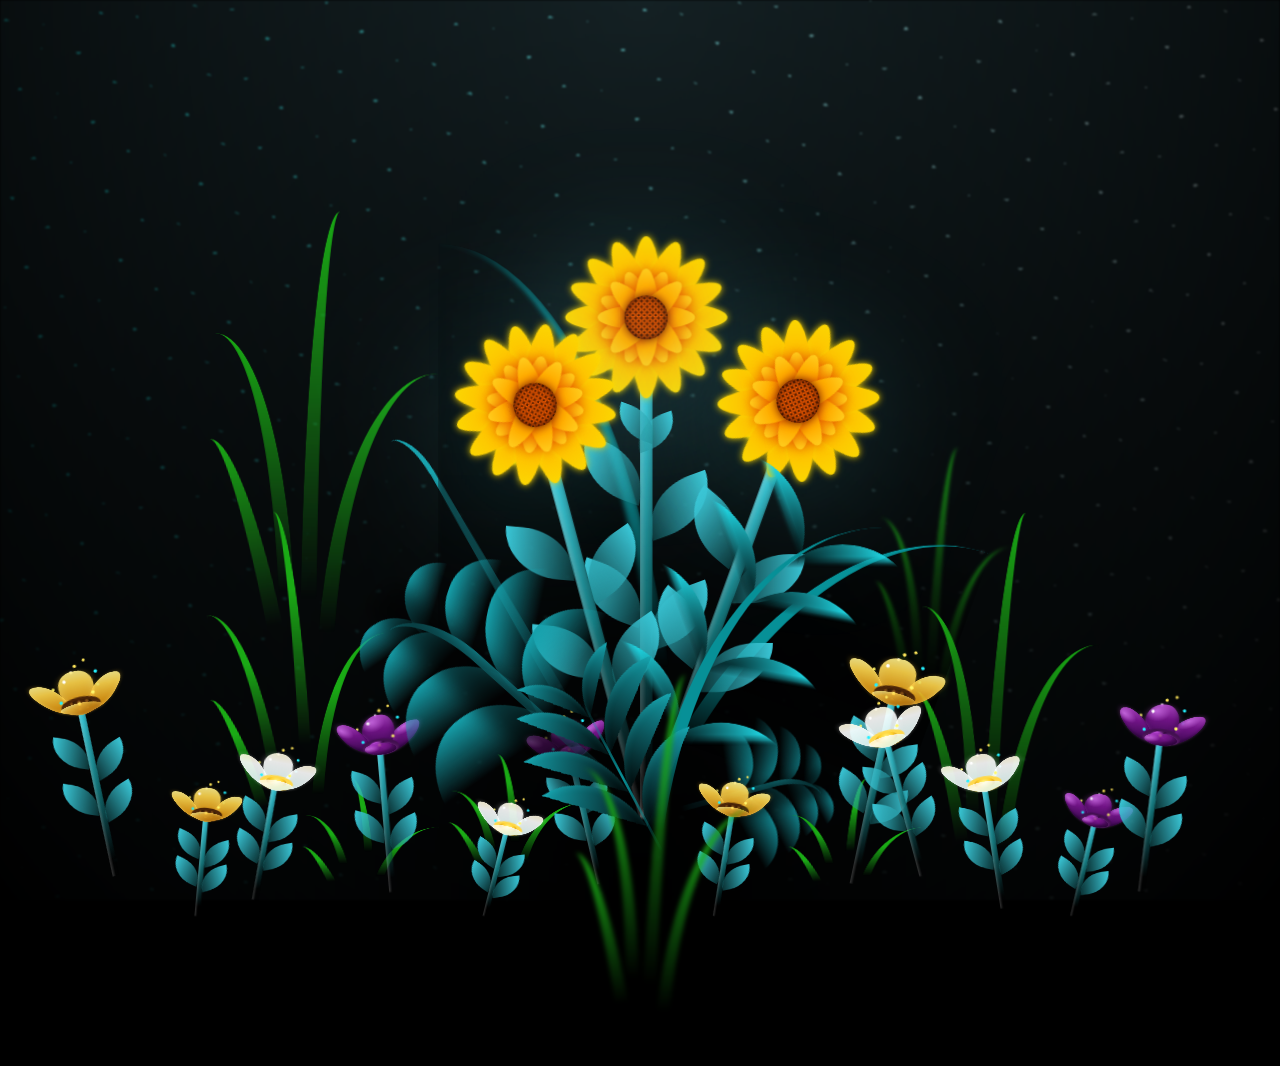
<file: index.html>
<!DOCTYPE html>
<html lang="en">
<head>
    <meta charset="UTF-8">
    <meta name="viewport" content="width=device-width, initial-scale=1.0">
    <title>Campo de flores</title>
    <link rel="stylesheet" href="s.css">
</head>
<body class="not-loaded">
    <div class="night"></div>
    <div class="shooting-stars" aria-hidden="true">
      <span class="shooting-star shooting-star--1"></span>
      <span class="shooting-star shooting-star--2"></span>
      <span class="shooting-star shooting-star--3"></span>
      <span class="shooting-star shooting-star--4"></span>
      <span class="shooting-star shooting-star--5"></span>
    </div>
    <div class="flowers">
      <div class="flower flower--1">
        <div class="flower__leafs flower__leafs--1">
          <div class="sunflower-head">
            <span></span><span></span><span></span><span></span>
            <span></span><span></span><span></span><span></span>
            <span></span><span></span><span></span><span></span>
            <span></span><span></span><span></span><span></span>
            <i></i>
          </div>
          <div class="flower__leaf flower__leaf--1"></div>
          <div class="flower__leaf flower__leaf--2"></div>
          <div class="flower__leaf flower__leaf--3"></div>
          <div class="flower__leaf flower__leaf--4"></div>
          <div class="flower__white-circle"></div>
  
          <div class="flower__light flower__light--1"></div>
          <div class="flower__light flower__light--2"></div>
          <div class="flower__light flower__light--3"></div>
          <div class="flower__light flower__light--4"></div>
          <div class="flower__light flower__light--5"></div>
          <div class="flower__light flower__light--6"></div>
          <div class="flower__light flower__light--7"></div>
          <div class="flower__light flower__light--8"></div>
  
        </div>
        <div class="flower__line">
          <div class="flower__line__leaf flower__line__leaf--1"></div>
          <div class="flower__line__leaf flower__line__leaf--2"></div>
          <div class="flower__line__leaf flower__line__leaf--3"></div>
          <div class="flower__line__leaf flower__line__leaf--4"></div>
          <div class="flower__line__leaf flower__line__leaf--5"></div>
          <div class="flower__line__leaf flower__line__leaf--6"></div>
        </div>
      </div>
  
      <div class="flower flower--2">
        <div class="flower__leafs flower__leafs--2">
          <div class="sunflower-head">
            <span></span><span></span><span></span><span></span>
            <span></span><span></span><span></span><span></span>
            <span></span><span></span><span></span><span></span>
            <span></span><span></span><span></span><span></span>
            <i></i>
          </div>
          <div class="flower__leaf flower__leaf--1"></div>
          <div class="flower__leaf flower__leaf--2"></div>
          <div class="flower__leaf flower__leaf--3"></div>
          <div class="flower__leaf flower__leaf--4"></div>
          <div class="flower__white-circle"></div>
  
          <div class="flower__light flower__light--1"></div>
          <div class="flower__light flower__light--2"></div>
          <div class="flower__light flower__light--3"></div>
          <div class="flower__light flower__light--4"></div>
          <div class="flower__light flower__light--5"></div>
          <div class="flower__light flower__light--6"></div>
          <div class="flower__light flower__light--7"></div>
          <div class="flower__light flower__light--8"></div>
  
        </div>
        <div class="flower__line">
          <div class="flower__line__leaf flower__line__leaf--1"></div>
          <div class="flower__line__leaf flower__line__leaf--2"></div>
          <div class="flower__line__leaf flower__line__leaf--3"></div>
          <div class="flower__line__leaf flower__line__leaf--4"></div>
        </div>
      </div>
  
      <div class="flower flower--3">
        <div class="flower__leafs flower__leafs--3">
          <div class="sunflower-head">
            <span></span><span></span><span></span><span></span>
            <span></span><span></span><span></span><span></span>
            <span></span><span></span><span></span><span></span>
            <span></span><span></span><span></span><span></span>
            <i></i>
          </div>
          <div class="flower__leaf flower__leaf--1"></div>
          <div class="flower__leaf flower__leaf--2"></div>
          <div class="flower__leaf flower__leaf--3"></div>
          <div class="flower__leaf flower__leaf--4"></div>
          <div class="flower__white-circle"></div>
  
          <div class="flower__light flower__light--1"></div>
          <div class="flower__light flower__light--2"></div>
          <div class="flower__light flower__light--3"></div>
          <div class="flower__light flower__light--4"></div>
          <div class="flower__light flower__light--5"></div>
          <div class="flower__light flower__light--6"></div>
          <div class="flower__light flower__light--7"></div>
          <div class="flower__light flower__light--8"></div>
  
        </div>
        <div class="flower__line">
          <div class="flower__line__leaf flower__line__leaf--1"></div>
          <div class="flower__line__leaf flower__line__leaf--2"></div>
          <div class="flower__line__leaf flower__line__leaf--3"></div>
          <div class="flower__line__leaf flower__line__leaf--4"></div>
        </div>
      </div>

      <div class="flower field-bloom field-bloom--1 field-bloom--sunflower">
        <div class="flower__leafs">
          <div class="flower__leaf flower__leaf--1"></div>
          <div class="flower__leaf flower__leaf--2"></div>
          <div class="flower__leaf flower__leaf--3"></div>
          <div class="flower__leaf flower__leaf--4"></div>
          <div class="flower__white-circle"></div>
        </div>
        <div class="flower__line">
          <div class="flower__line__leaf flower__line__leaf--1"></div>
          <div class="flower__line__leaf flower__line__leaf--2"></div>
          <div class="flower__line__leaf flower__line__leaf--3"></div>
          <div class="flower__line__leaf flower__line__leaf--4"></div>
        </div>
      </div>

      <div class="flower field-bloom field-bloom--2 field-bloom--daisy">
        <div class="flower__leafs">
          <div class="flower__leaf flower__leaf--1"></div>
          <div class="flower__leaf flower__leaf--2"></div>
          <div class="flower__leaf flower__leaf--3"></div>
          <div class="flower__leaf flower__leaf--4"></div>
          <div class="flower__white-circle"></div>
        </div>
        <div class="flower__line">
          <div class="flower__line__leaf flower__line__leaf--1"></div>
          <div class="flower__line__leaf flower__line__leaf--2"></div>
          <div class="flower__line__leaf flower__line__leaf--3"></div>
          <div class="flower__line__leaf flower__line__leaf--4"></div>
        </div>
      </div>

      <div class="flower field-bloom field-bloom--3 field-bloom--violet-rose">
        <div class="flower__leafs">
          <div class="flower__leaf flower__leaf--1"></div>
          <div class="flower__leaf flower__leaf--2"></div>
          <div class="flower__leaf flower__leaf--3"></div>
          <div class="flower__leaf flower__leaf--4"></div>
          <div class="flower__white-circle"></div>
        </div>
        <div class="flower__line">
          <div class="flower__line__leaf flower__line__leaf--1"></div>
          <div class="flower__line__leaf flower__line__leaf--2"></div>
          <div class="flower__line__leaf flower__line__leaf--3"></div>
          <div class="flower__line__leaf flower__line__leaf--4"></div>
        </div>
      </div>

      <div class="flower field-bloom field-bloom--4 field-bloom--sunflower">
        <div class="flower__leafs">
          <div class="flower__leaf flower__leaf--1"></div>
          <div class="flower__leaf flower__leaf--2"></div>
          <div class="flower__leaf flower__leaf--3"></div>
          <div class="flower__leaf flower__leaf--4"></div>
          <div class="flower__white-circle"></div>
        </div>
        <div class="flower__line">
          <div class="flower__line__leaf flower__line__leaf--1"></div>
          <div class="flower__line__leaf flower__line__leaf--2"></div>
          <div class="flower__line__leaf flower__line__leaf--3"></div>
          <div class="flower__line__leaf flower__line__leaf--4"></div>
        </div>
      </div>

      <div class="flower field-bloom field-bloom--5 field-bloom--daisy">
        <div class="flower__leafs">
          <div class="flower__leaf flower__leaf--1"></div>
          <div class="flower__leaf flower__leaf--2"></div>
          <div class="flower__leaf flower__leaf--3"></div>
          <div class="flower__leaf flower__leaf--4"></div>
          <div class="flower__white-circle"></div>
        </div>
        <div class="flower__line">
          <div class="flower__line__leaf flower__line__leaf--1"></div>
          <div class="flower__line__leaf flower__line__leaf--2"></div>
          <div class="flower__line__leaf flower__line__leaf--3"></div>
          <div class="flower__line__leaf flower__line__leaf--4"></div>
        </div>
      </div>

      <div class="flower field-bloom field-bloom--6 field-bloom--violet-rose">
        <div class="flower__leafs">
          <div class="flower__leaf flower__leaf--1"></div>
          <div class="flower__leaf flower__leaf--2"></div>
          <div class="flower__leaf flower__leaf--3"></div>
          <div class="flower__leaf flower__leaf--4"></div>
          <div class="flower__white-circle"></div>
        </div>
        <div class="flower__line">
          <div class="flower__line__leaf flower__line__leaf--1"></div>
          <div class="flower__line__leaf flower__line__leaf--2"></div>
          <div class="flower__line__leaf flower__line__leaf--3"></div>
          <div class="flower__line__leaf flower__line__leaf--4"></div>
        </div>
      </div>

      <div class="flower field-bloom field-bloom--7 field-bloom--sunflower">
        <div class="flower__leafs">
          <div class="flower__leaf flower__leaf--1"></div>
          <div class="flower__leaf flower__leaf--2"></div>
          <div class="flower__leaf flower__leaf--3"></div>
          <div class="flower__leaf flower__leaf--4"></div>
          <div class="flower__white-circle"></div>
        </div>
        <div class="flower__line">
          <div class="flower__line__leaf flower__line__leaf--1"></div>
          <div class="flower__line__leaf flower__line__leaf--2"></div>
          <div class="flower__line__leaf flower__line__leaf--3"></div>
          <div class="flower__line__leaf flower__line__leaf--4"></div>
        </div>
      </div>

      <div class="flower field-bloom field-bloom--8 field-bloom--daisy">
        <div class="flower__leafs">
          <div class="flower__leaf flower__leaf--1"></div>
          <div class="flower__leaf flower__leaf--2"></div>
          <div class="flower__leaf flower__leaf--3"></div>
          <div class="flower__leaf flower__leaf--4"></div>
          <div class="flower__white-circle"></div>
        </div>
        <div class="flower__line">
          <div class="flower__line__leaf flower__line__leaf--1"></div>
          <div class="flower__line__leaf flower__line__leaf--2"></div>
          <div class="flower__line__leaf flower__line__leaf--3"></div>
          <div class="flower__line__leaf flower__line__leaf--4"></div>
        </div>
      </div>

      <div class="flower field-bloom field-bloom--9 field-bloom--violet-rose">
        <div class="flower__leafs">
          <div class="flower__leaf flower__leaf--1"></div>
          <div class="flower__leaf flower__leaf--2"></div>
          <div class="flower__leaf flower__leaf--3"></div>
          <div class="flower__leaf flower__leaf--4"></div>
          <div class="flower__white-circle"></div>
        </div>
        <div class="flower__line">
          <div class="flower__line__leaf flower__line__leaf--1"></div>
          <div class="flower__line__leaf flower__line__leaf--2"></div>
          <div class="flower__line__leaf flower__line__leaf--3"></div>
          <div class="flower__line__leaf flower__line__leaf--4"></div>
        </div>
      </div>

      <div class="flower field-bloom field-bloom--10 field-bloom--sunflower">
        <div class="flower__leafs">
          <div class="flower__leaf flower__leaf--1"></div>
          <div class="flower__leaf flower__leaf--2"></div>
          <div class="flower__leaf flower__leaf--3"></div>
          <div class="flower__leaf flower__leaf--4"></div>
          <div class="flower__white-circle"></div>
        </div>
        <div class="flower__line">
          <div class="flower__line__leaf flower__line__leaf--1"></div>
          <div class="flower__line__leaf flower__line__leaf--2"></div>
          <div class="flower__line__leaf flower__line__leaf--3"></div>
          <div class="flower__line__leaf flower__line__leaf--4"></div>
        </div>
      </div>

      <div class="flower field-bloom field-bloom--11 field-bloom--daisy">
        <div class="flower__leafs">
          <div class="flower__leaf flower__leaf--1"></div>
          <div class="flower__leaf flower__leaf--2"></div>
          <div class="flower__leaf flower__leaf--3"></div>
          <div class="flower__leaf flower__leaf--4"></div>
          <div class="flower__white-circle"></div>
        </div>
        <div class="flower__line">
          <div class="flower__line__leaf flower__line__leaf--1"></div>
          <div class="flower__line__leaf flower__line__leaf--2"></div>
          <div class="flower__line__leaf flower__line__leaf--3"></div>
          <div class="flower__line__leaf flower__line__leaf--4"></div>
        </div>
      </div>

      <div class="flower field-bloom field-bloom--12 field-bloom--violet-rose">
        <div class="flower__leafs">
          <div class="flower__leaf flower__leaf--1"></div>
          <div class="flower__leaf flower__leaf--2"></div>
          <div class="flower__leaf flower__leaf--3"></div>
          <div class="flower__leaf flower__leaf--4"></div>
          <div class="flower__white-circle"></div>
        </div>
        <div class="flower__line">
          <div class="flower__line__leaf flower__line__leaf--1"></div>
          <div class="flower__line__leaf flower__line__leaf--2"></div>
          <div class="flower__line__leaf flower__line__leaf--3"></div>
          <div class="flower__line__leaf flower__line__leaf--4"></div>
        </div>
      </div>
  
      <div class="grow-ans" style="--d:1.2s">
        <div class="flower__g-long">
          <div class="flower__g-long__top"></div>
          <div class="flower__g-long__bottom"></div>
        </div>
      </div>
  
      <div class="growing-grass">
        <div class="flower__grass flower__grass--1">
          <div class="flower__grass--top"></div>
          <div class="flower__grass--bottom"></div>
          <div class="flower__grass__leaf flower__grass__leaf--1"></div>
          <div class="flower__grass__leaf flower__grass__leaf--2"></div>
          <div class="flower__grass__leaf flower__grass__leaf--3"></div>
          <div class="flower__grass__leaf flower__grass__leaf--4"></div>
          <div class="flower__grass__leaf flower__grass__leaf--5"></div>
          <div class="flower__grass__leaf flower__grass__leaf--6"></div>
          <div class="flower__grass__leaf flower__grass__leaf--7"></div>
          <div class="flower__grass__leaf flower__grass__leaf--8"></div>
          <div class="flower__grass__overlay"></div>
        </div>
      </div>
  
      <div class="growing-grass">
        <div class="flower__grass flower__grass--2">
          <div class="flower__grass--top"></div>
          <div class="flower__grass--bottom"></div>
          <div class="flower__grass__leaf flower__grass__leaf--1"></div>
          <div class="flower__grass__leaf flower__grass__leaf--2"></div>
          <div class="flower__grass__leaf flower__grass__leaf--3"></div>
          <div class="flower__grass__leaf flower__grass__leaf--4"></div>
          <div class="flower__grass__leaf flower__grass__leaf--5"></div>
          <div class="flower__grass__leaf flower__grass__leaf--6"></div>
          <div class="flower__grass__leaf flower__grass__leaf--7"></div>
          <div class="flower__grass__leaf flower__grass__leaf--8"></div>
          <div class="flower__grass__overlay"></div>
        </div>
      </div>
  
      <div class="grow-ans" style="--d:2.4s">
        <div class="flower__g-right flower__g-right--1">
          <div class="leaf"></div>
        </div>
      </div>
  
      <div class="grow-ans" style="--d:2.8s">
        <div class="flower__g-right flower__g-right--2">
          <div class="leaf"></div>
        </div>
      </div>
  
      <div class="grow-ans" style="--d:2.8s">
        <div class="flower__g-front">
          <div class="flower__g-front__leaf-wrapper flower__g-front__leaf-wrapper--1">
            <div class="flower__g-front__leaf"></div>
          </div>
          <div class="flower__g-front__leaf-wrapper flower__g-front__leaf-wrapper--2">
            <div class="flower__g-front__leaf"></div>
          </div>
          <div class="flower__g-front__leaf-wrapper flower__g-front__leaf-wrapper--3">
            <div class="flower__g-front__leaf"></div>
          </div>
          <div class="flower__g-front__leaf-wrapper flower__g-front__leaf-wrapper--4">
            <div class="flower__g-front__leaf"></div>
          </div>
          <div class="flower__g-front__leaf-wrapper flower__g-front__leaf-wrapper--5">
            <div class="flower__g-front__leaf"></div>
          </div>
          <div class="flower__g-front__leaf-wrapper flower__g-front__leaf-wrapper--6">
            <div class="flower__g-front__leaf"></div>
          </div>
          <div class="flower__g-front__leaf-wrapper flower__g-front__leaf-wrapper--7">
            <div class="flower__g-front__leaf"></div>
          </div>
          <div class="flower__g-front__leaf-wrapper flower__g-front__leaf-wrapper--8">
            <div class="flower__g-front__leaf"></div>
          </div>
          <div class="flower__g-front__line"></div>
        </div>
      </div>
  
      <div class="grow-ans" style="--d:3.2s">
        <div class="flower__g-fr">
          <div class="leaf"></div>
          <div class="flower__g-fr__leaf flower__g-fr__leaf--1"></div>
          <div class="flower__g-fr__leaf flower__g-fr__leaf--2"></div>
          <div class="flower__g-fr__leaf flower__g-fr__leaf--3"></div>
          <div class="flower__g-fr__leaf flower__g-fr__leaf--4"></div>
          <div class="flower__g-fr__leaf flower__g-fr__leaf--5"></div>
          <div class="flower__g-fr__leaf flower__g-fr__leaf--6"></div>
          <div class="flower__g-fr__leaf flower__g-fr__leaf--7"></div>
          <div class="flower__g-fr__leaf flower__g-fr__leaf--8"></div>
        </div>
      </div>
  
      <div class="long-g long-g--0">
        <div class="grow-ans" style="--d:3s">
          <div class="leaf leaf--0"></div>
        </div>
        <div class="grow-ans" style="--d:2.2s">
          <div class="leaf leaf--1"></div>
        </div>
        <div class="grow-ans" style="--d:3.4s">
          <div class="leaf leaf--2"></div>
        </div>
        <div class="grow-ans" style="--d:3.6s">
          <div class="leaf leaf--3"></div>
        </div>
      </div>
  
      <div class="long-g long-g--1">
        <div class="grow-ans" style="--d:3.6s">
          <div class="leaf leaf--0"></div>
        </div>
        <div class="grow-ans" style="--d:3.8s">
          <div class="leaf leaf--1"></div>
        </div>
        <div class="grow-ans" style="--d:4s">
          <div class="leaf leaf--2"></div>
        </div>
        <div class="grow-ans" style="--d:4.2s">
          <div class="leaf leaf--3"></div>
        </div>
      </div>
  
      <div class="long-g long-g--2">
        <div class="grow-ans" style="--d:4s">
          <div class="leaf leaf--0"></div>
        </div>
        <div class="grow-ans" style="--d:4.2s">
          <div class="leaf leaf--1"></div>
        </div>
        <div class="grow-ans" style="--d:4.4s">
          <div class="leaf leaf--2"></div>
        </div>
        <div class="grow-ans" style="--d:4.6s">
          <div class="leaf leaf--3"></div>
        </div>
      </div>
  
      <div class="long-g long-g--3">
        <div class="grow-ans" style="--d:4s">
          <div class="leaf leaf--0"></div>
        </div>
        <div class="grow-ans" style="--d:4.2s">
          <div class="leaf leaf--1"></div>
        </div>
        <div class="grow-ans" style="--d:3s">
          <div class="leaf leaf--2"></div>
        </div>
        <div class="grow-ans" style="--d:3.6s">
          <div class="leaf leaf--3"></div>
        </div>
      </div>
  
      <div class="long-g long-g--4">
        <div class="grow-ans" style="--d:4s">
          <div class="leaf leaf--0"></div>
        </div>
        <div class="grow-ans" style="--d:4.2s">
          <div class="leaf leaf--1"></div>
        </div>
        <div class="grow-ans" style="--d:3s">
          <div class="leaf leaf--2"></div>
        </div>
        <div class="grow-ans" style="--d:3.6s">
          <div class="leaf leaf--3"></div>
        </div>
      </div>
  
      <div class="long-g long-g--5">
        <div class="grow-ans" style="--d:4s">
          <div class="leaf leaf--0"></div>
        </div>
        <div class="grow-ans" style="--d:4.2s">
          <div class="leaf leaf--1"></div>
        </div>
        <div class="grow-ans" style="--d:3s">
          <div class="leaf leaf--2"></div>
        </div>
        <div class="grow-ans" style="--d:3.6s">
          <div class="leaf leaf--3"></div>
        </div>
      </div>
  
      <div class="long-g long-g--6">
        <div class="grow-ans" style="--d:4.2s">
          <div class="leaf leaf--0"></div>
        </div>
        <div class="grow-ans" style="--d:4.4s">
          <div class="leaf leaf--1"></div>
        </div>
        <div class="grow-ans" style="--d:4.6s">
          <div class="leaf leaf--2"></div>
        </div>
        <div class="grow-ans" style="--d:4.8s">
          <div class="leaf leaf--3"></div>
        </div>
      </div>
  
      <div class="long-g long-g--7">
        <div class="grow-ans" style="--d:3s">
          <div class="leaf leaf--0"></div>
        </div>
        <div class="grow-ans" style="--d:3.2s">
          <div class="leaf leaf--1"></div>
        </div>
        <div class="grow-ans" style="--d:3.5s">
          <div class="leaf leaf--2"></div>
        </div>
        <div class="grow-ans" style="--d:3.6s">
          <div class="leaf leaf--3"></div>
        </div>
      </div>
    </div>

    <!-- Javascript here -->
    <script src="j.js"></script>
</body>
</html>
</file>
<file: s.css>
*,
*::after,
*::before {
  padding: 0;
  margin: 0;
  box-sizing: border-box;
}

:root {
  --dark-color: #000;
}

body {
  display: flex;
  align-items: flex-end;
  justify-content: center;
  min-height: 100vh;
  background-color: var(--dark-color);
  overflow: hidden;
  perspective: 1000px;
}

.night {
  position: fixed;
  left: 50%;
  top: 0;
  transform: translateX(-50%);
  width: 100%;
  height: 100%;
  filter: blur(0.1vmin);
  background-image: radial-gradient(ellipse at top, transparent 0%, var(--dark-color)), radial-gradient(ellipse at bottom, var(--dark-color), rgba(145, 233, 255, 0.2)), repeating-linear-gradient(220deg, black 0px, black 19px, transparent 19px, transparent 22px), repeating-linear-gradient(189deg, black 0px, black 19px, transparent 19px, transparent 22px), repeating-linear-gradient(148deg, black 0px, black 19px, transparent 19px, transparent 22px), linear-gradient(90deg, #00fffa, #f0f0f0);
}

.shooting-stars {
  position: fixed;
  inset: 0;
  pointer-events: none;
  overflow: hidden;
  z-index: 2;
}

.shooting-star {
  position: absolute;
  top: var(--top);
  left: var(--left);
  width: var(--size);
  height: 0.35vmin;
  border-radius: 999px;
  background: linear-gradient(90deg, rgba(255, 255, 255, 0), #fff 65%, #7af7ff);
  box-shadow: 0 0 1.2vmin rgba(122, 247, 255, 0.85), 0 0 2.8vmin rgba(255, 255, 255, 0.55);
  opacity: 0;
  transform: rotate(-28deg) translateX(0);
  animation: shooting-star var(--duration) linear infinite;
  animation-delay: var(--delay);
}

.shooting-star::after {
  content: "";
  position: absolute;
  right: -0.2vmin;
  top: 50%;
  width: 0.8vmin;
  height: 0.8vmin;
  border-radius: 50%;
  background-color: #fff;
  box-shadow: 0 0 1vmin #fff, 0 0 2vmin #7af7ff;
  transform: translateY(-50%);
}

.shooting-star--1 {
  --top: 16vh;
  --left: 78vw;
  --size: 18vmin;
  --duration: 5.8s;
  --delay: 1.4s;
}

.shooting-star--2 {
  --top: 27vh;
  --left: 92vw;
  --size: 14vmin;
  --duration: 7.5s;
  --delay: 3.2s;
}

.shooting-star--3 {
  --top: 9vh;
  --left: 58vw;
  --size: 22vmin;
  --duration: 8.8s;
  --delay: 5.7s;
}

.shooting-star--4 {
  --top: 39vh;
  --left: 86vw;
  --size: 12vmin;
  --duration: 6.7s;
  --delay: 7.9s;
}

.shooting-star--5 {
  --top: 20vh;
  --left: 68vw;
  --size: 16vmin;
  --duration: 9.4s;
  --delay: 10.6s;
}

.flowers {
  position: relative;
  transform: scale(0.9);
  z-index: 10;
}

.flower {
  position: absolute;
  bottom: 10vmin;
  transform-origin: bottom center;
  z-index: 10;
  --fl-speed: 0.8s;
}
.flower--1 {
  animation: moving-flower-1 4s linear infinite;
}
.flower--1 .flower__line {
  height: 54vmin;
  animation-delay: 0.3s;
}
.flower--1 .flower__line__leaf--1 {
  animation: blooming-leaf-right var(--fl-speed) 1.6s backwards;
}
.flower--1 .flower__line__leaf--2 {
  animation: blooming-leaf-right var(--fl-speed) 1.4s backwards;
}
.flower--1 .flower__line__leaf--3 {
  animation: blooming-leaf-left var(--fl-speed) 1.2s backwards;
}
.flower--1 .flower__line__leaf--4 {
  animation: blooming-leaf-left var(--fl-speed) 1s backwards;
}
.flower--1 .flower__line__leaf--5 {
  animation: blooming-leaf-right var(--fl-speed) 1.8s backwards;
}
.flower--1 .flower__line__leaf--6 {
  animation: blooming-leaf-left var(--fl-speed) 2s backwards;
}
.flower--2 {
  left: 50%;
  transform: rotate(20deg);
  animation: moving-flower-2 4s linear infinite;
}
.flower--2 .flower__line {
  height: 47vmin;
  animation-delay: 0.6s;
}
.flower--2 .flower__line__leaf--1 {
  animation: blooming-leaf-right var(--fl-speed) 1.9s backwards;
}
.flower--2 .flower__line__leaf--2 {
  animation: blooming-leaf-right var(--fl-speed) 1.7s backwards;
}
.flower--2 .flower__line__leaf--3 {
  animation: blooming-leaf-left var(--fl-speed) 1.5s backwards;
}
.flower--2 .flower__line__leaf--4 {
  animation: blooming-leaf-left var(--fl-speed) 1.3s backwards;
}
.flower--3 {
  left: 50%;
  transform: rotate(-15deg);
  animation: moving-flower-3 4s linear infinite;
}
.flower--3 .flower__line {
  height: 45vmin;
  animation-delay: 0.9s;
}
.flower--3 .flower__line__leaf--1 {
  animation: blooming-leaf-right var(--fl-speed) 2.5s backwards;
}
.flower--3 .flower__line__leaf--2 {
  animation: blooming-leaf-right var(--fl-speed) 2.3s backwards;
}
.flower--3 .flower__line__leaf--3 {
  animation: blooming-leaf-left var(--fl-speed) 2.1s backwards;
}
.flower--3 .flower__line__leaf--4 {
  animation: blooming-leaf-left var(--fl-speed) 1.9s backwards;
}
.flower--1 .flower__leafs,
.flower--2 .flower__leafs,
.flower--3 .flower__leafs {
  transform: translateY(-1.5vmin);
}
.flower--1 .flower__leafs::before,
.flower--2 .flower__leafs::before,
.flower--3 .flower__leafs::before {
  display: none;
}
.flower--1 .flower__leaf,
.flower--2 .flower__leaf,
.flower--3 .flower__leaf,
.flower--1 .flower__white-circle,
.flower--2 .flower__white-circle,
.flower--3 .flower__white-circle {
  display: none;
}
.sunflower-head {
  position: absolute;
  left: 50%;
  top: -6.4vmin;
  width: 20vmin;
  height: 20vmin;
  transform: translate(-50%, -50%);
  animation: sunflower-pop 1.8s backwards, sunflower-pulse 2.8s 2s ease-in-out infinite;
  z-index: 5;
}
.flower__leafs--1 .sunflower-head {
  animation-delay: 1.1s;
}
.flower__leafs--2 .sunflower-head {
  animation-delay: 1.4s;
}
.flower__leafs--3 .sunflower-head {
  animation-delay: 1.7s;
}
.sunflower-head span {
  position: absolute;
  left: 50%;
  top: 50%;
  border-radius: 50%;
  background: radial-gradient(circle, #ff6a00 0%, #ffb900 58%, #ffe12f 100%);
  filter: drop-shadow(0 0 0.7vmin rgba(255, 145, 0, 0.7));
  transform-origin: center;
}
.sunflower-head span:nth-child(-n + 8) {
  width: 20vmin;
  height: 4.1vmin;
  z-index: 1;
  background: radial-gradient(circle, #ff6500 0%, #ffbd00 54%, #fbd702 100%);
  filter: drop-shadow(0 0 0.45vmin #fbd702);
}
.sunflower-head span:nth-child(n + 9) {
  width: 12vmin;
  height: 3.1vmin;
  z-index: 3;
  background: radial-gradient(circle, #ff5e00 0%, #ffad00 62%, #ffcf1f 100%);
  filter: drop-shadow(0 0 0.7vmin #e05200);
}
.sunflower-head span:nth-child(1) { transform: translate(-50%, -50%) rotate(0deg); }
.sunflower-head span:nth-child(2) { transform: translate(-50%, -50%) rotate(45deg); }
.sunflower-head span:nth-child(3) { transform: translate(-50%, -50%) rotate(90deg); }
.sunflower-head span:nth-child(4) { transform: translate(-50%, -50%) rotate(135deg); }
.sunflower-head span:nth-child(5) { transform: translate(-50%, -50%) rotate(22.5deg); }
.sunflower-head span:nth-child(6) { transform: translate(-50%, -50%) rotate(67.5deg); }
.sunflower-head span:nth-child(7) { transform: translate(-50%, -50%) rotate(112.5deg); }
.sunflower-head span:nth-child(8) { transform: translate(-50%, -50%) rotate(157.5deg); }
.sunflower-head span:nth-child(9) { transform: translate(-50%, -50%) rotate(22.5deg); }
.sunflower-head span:nth-child(10) { transform: translate(-50%, -50%) rotate(67.5deg); }
.sunflower-head span:nth-child(11) { transform: translate(-50%, -50%) rotate(112.5deg); }
.sunflower-head span:nth-child(12) { transform: translate(-50%, -50%) rotate(157.5deg); }
.sunflower-head span:nth-child(13) { transform: translate(-50%, -50%) rotate(0deg); }
.sunflower-head span:nth-child(14) { transform: translate(-50%, -50%) rotate(45deg); }
.sunflower-head span:nth-child(15) { transform: translate(-50%, -50%) rotate(90deg); }
.sunflower-head span:nth-child(16) { transform: translate(-50%, -50%) rotate(135deg); }
.sunflower-head i {
  position: absolute;
  left: 50%;
  top: 50%;
  width: 5.4vmin;
  height: 5.4vmin;
  border-radius: 50%;
  background: radial-gradient(circle, #050000 0%, #ff5e00 48%, #0c0200 100%);
  background-size: 0.7vmin 0.7vmin;
  box-shadow: inset 0 0 0.9vmin rgba(20, 0, 0, 0.85), 0 0 1vmin #682600;
  transform: translate(-50%, -50%);
  z-index: 4;
}
.field-bloom {
  bottom: var(--field-bottom);
  left: var(--field-left);
  z-index: var(--field-z);
  transform: scale(var(--field-scale)) rotate(var(--field-rotate));
  animation: field-bloom-sway var(--field-speed) ease-in-out infinite;
}
.field-bloom .flower__line {
  height: var(--field-height);
  animation-delay: var(--field-delay);
}
.field-bloom .flower__line__leaf--1 {
  animation: blooming-leaf-right var(--fl-speed) calc(var(--field-delay) + 1s) backwards;
}
.field-bloom .flower__line__leaf--2 {
  animation: blooming-leaf-right var(--fl-speed) calc(var(--field-delay) + 0.8s) backwards;
}
.field-bloom .flower__line__leaf--3 {
  animation: blooming-leaf-left var(--fl-speed) calc(var(--field-delay) + 0.7s) backwards;
}
.field-bloom .flower__line__leaf--4 {
  animation: blooming-leaf-left var(--fl-speed) calc(var(--field-delay) + 0.6s) backwards;
}
.field-bloom .flower__leafs {
  animation-delay: calc(var(--field-delay) + 1.3s);
}
.field-bloom .flower__leafs::after {
  left: 50%;
  top: -1vmin;
  width: 0.8vmin;
  height: 0.8vmin;
  border-radius: 50%;
  background-color: #fff86a;
  filter: blur(0.12vmin);
  box-shadow: -4vmin -1vmin 0 #23f0ff, 3.5vmin -2vmin 0 #fff86a, -2.4vmin -5.5vmin 0 #fff, 5vmin -6.5vmin 0 #23f0ff, 0.6vmin -8.5vmin 0 #ffe65a;
  animation: field-particles 3.8s calc(var(--field-delay) + 1.1s) linear infinite backwards;
}
.field-bloom .flower__leafs::before {
  content: "";
  position: absolute;
  left: 50%;
  top: -2vmin;
  width: 0.7vmin;
  height: 0.7vmin;
  border-radius: 50%;
  background-color: #23f0ff;
  filter: blur(0.16vmin);
  box-shadow: -5.5vmin -4vmin 0 #fff86a, 4.6vmin -3.2vmin 0 #23f0ff, -0.8vmin -7vmin 0 #fff, 2.5vmin -9.2vmin 0 #ffe65a;
  animation: field-particles 4.4s calc(var(--field-delay) + 2s) linear infinite backwards;
}
.field-bloom--1 {
  --field-left: -46vw;
  --field-bottom: 3vmin;
  --field-height: 38vmin;
  --field-scale: 0.55;
  --field-rotate: -12deg;
  --field-speed: 4.8s;
  --field-delay: 0.4s;
  --field-z: 4;
}
.field-bloom--2 {
  --field-left: -34vw;
  --field-bottom: 0vmin;
  --field-height: 31vmin;
  --field-scale: 0.46;
  --field-rotate: 10deg;
  --field-speed: 5.2s;
  --field-delay: 0.8s;
  --field-z: 3;
}
.field-bloom--3 {
  --field-left: -22vw;
  --field-bottom: 1vmin;
  --field-height: 35vmin;
  --field-scale: 0.5;
  --field-rotate: -5deg;
  --field-speed: 4.5s;
  --field-delay: 1.1s;
  --field-z: 5;
}
.field-bloom--4 {
  --field-left: 18vw;
  --field-bottom: 2vmin;
  --field-height: 40vmin;
  --field-scale: 0.58;
  --field-rotate: 12deg;
  --field-speed: 5s;
  --field-delay: 0.6s;
  --field-z: 4;
}
.field-bloom--5 {
  --field-left: 31vw;
  --field-bottom: -1vmin;
  --field-height: 32vmin;
  --field-scale: 0.47;
  --field-rotate: -9deg;
  --field-speed: 4.7s;
  --field-delay: 1.3s;
  --field-z: 3;
}
.field-bloom--6 {
  --field-left: 43vw;
  --field-bottom: 1vmin;
  --field-height: 36vmin;
  --field-scale: 0.52;
  --field-rotate: 7deg;
  --field-speed: 5.4s;
  --field-delay: 0.9s;
  --field-z: 5;
}
.field-bloom--7 {
  --field-left: -39vw;
  --field-bottom: -2vmin;
  --field-height: 29vmin;
  --field-scale: 0.42;
  --field-rotate: 5deg;
  --field-speed: 4.9s;
  --field-delay: 1.5s;
  --field-z: 2;
}
.field-bloom--8 {
  --field-left: -14vw;
  --field-bottom: -2vmin;
  --field-height: 27vmin;
  --field-scale: 0.4;
  --field-rotate: 14deg;
  --field-speed: 5.1s;
  --field-delay: 0.5s;
  --field-z: 2;
}
.field-bloom--9 {
  --field-left: -4vw;
  --field-bottom: 2vmin;
  --field-height: 34vmin;
  --field-scale: 0.48;
  --field-rotate: -13deg;
  --field-speed: 4.6s;
  --field-delay: 1.7s;
  --field-z: 6;
}
.field-bloom--10 {
  --field-left: 6vw;
  --field-bottom: -2vmin;
  --field-height: 30vmin;
  --field-scale: 0.43;
  --field-rotate: 9deg;
  --field-speed: 5.3s;
  --field-delay: 0.7s;
  --field-z: 2;
}
.field-bloom--11 {
  --field-left: 24vw;
  --field-bottom: 3vmin;
  --field-height: 34vmin;
  --field-scale: 0.5;
  --field-rotate: -15deg;
  --field-speed: 4.8s;
  --field-delay: 1.6s;
  --field-z: 6;
}
.field-bloom--12 {
  --field-left: 37vw;
  --field-bottom: -2vmin;
  --field-height: 28vmin;
  --field-scale: 0.42;
  --field-rotate: 13deg;
  --field-speed: 5s;
  --field-delay: 0.3s;
  --field-z: 2;
}
.flower__leafs {
  position: relative;
  animation: blooming-flower 2s backwards;
}
.flower__leafs--1 {
  animation-delay: 1.1s;
}
.flower__leafs--2 {
  animation-delay: 1.4s;
}
.flower__leafs--3 {
  animation-delay: 1.7s;
}
.flower__leafs::after {
  content: "";
  position: absolute;
  left: 0;
  top: 0;
  transform: translate(-50%, -100%);
  width: 8vmin;
  height: 8vmin;
  background-color: #6bf0ff;
  filter: blur(10vmin);
}
.flower__leaf {
  position: absolute;
  bottom: 0;
  left: 50%;
  width: 8vmin;
  height: 11vmin;
  border-radius: 51% 49% 47% 53%/44% 45% 55% 69%;
  background-color: #a7ffee;
  background-image: linear-gradient(to top, #54b8aa, #a7ffee);
  transform-origin: bottom center;
  opacity: 0.9;
  box-shadow: inset 0 0 2vmin rgba(255, 255, 255, 0.5);
}
.flower__leaf--1 {
  transform: translate(-10%, 1%) rotateY(40deg) rotateX(-50deg);
}
.flower__leaf--2 {
  transform: translate(-50%, -4%) rotateX(40deg);
}
.flower__leaf--3 {
  transform: translate(-90%, 0%) rotateY(45deg) rotateX(50deg);
}
.flower__leaf--4 {
  width: 8vmin;
  height: 8vmin;
  transform-origin: bottom left;
  border-radius: 4vmin 10vmin 4vmin 4vmin;
  transform: translate(0%, 18%) rotateX(70deg) rotate(-43deg);
  background-image: linear-gradient(to top, #39c6d6, #a7ffee);
  z-index: 1;
  opacity: 0.8;
}
.flower__white-circle {
  position: absolute;
  left: -3.5vmin;
  top: -3vmin;
  width: 9vmin;
  height: 4vmin;
  border-radius: 50%;
  background-color: #fff;
}
.flower__white-circle::after {
  content: "";
  position: absolute;
  left: 50%;
  top: 45%;
  transform: translate(-50%, -50%);
  width: 60%;
  height: 60%;
  border-radius: inherit;
  background-image: repeating-linear-gradient(135deg, rgba(0, 0, 0, 0.03) 0px, rgba(0, 0, 0, 0.03) 1px, transparent 1px, transparent 12px), repeating-linear-gradient(45deg, rgba(0, 0, 0, 0.03) 0px, rgba(0, 0, 0, 0.03) 1px, transparent 1px, transparent 12px), repeating-linear-gradient(67.5deg, rgba(0, 0, 0, 0.03) 0px, rgba(0, 0, 0, 0.03) 1px, transparent 1px, transparent 12px), repeating-linear-gradient(135deg, rgba(0, 0, 0, 0.03) 0px, rgba(0, 0, 0, 0.03) 1px, transparent 1px, transparent 12px), repeating-linear-gradient(45deg, rgba(0, 0, 0, 0.03) 0px, rgba(0, 0, 0, 0.03) 1px, transparent 1px, transparent 12px), repeating-linear-gradient(112.5deg, rgba(0, 0, 0, 0.03) 0px, rgba(0, 0, 0, 0.03) 1px, transparent 1px, transparent 12px), repeating-linear-gradient(112.5deg, rgba(0, 0, 0, 0.03) 0px, rgba(0, 0, 0, 0.03) 1px, transparent 1px, transparent 12px), repeating-linear-gradient(45deg, rgba(0, 0, 0, 0.03) 0px, rgba(0, 0, 0, 0.03) 1px, transparent 1px, transparent 12px), repeating-linear-gradient(22.5deg, rgba(0, 0, 0, 0.03) 0px, rgba(0, 0, 0, 0.03) 1px, transparent 1px, transparent 12px), repeating-linear-gradient(45deg, rgba(0, 0, 0, 0.03) 0px, rgba(0, 0, 0, 0.03) 1px, transparent 1px, transparent 12px), repeating-linear-gradient(22.5deg, rgba(0, 0, 0, 0.03) 0px, rgba(0, 0, 0, 0.03) 1px, transparent 1px, transparent 12px), repeating-linear-gradient(135deg, rgba(0, 0, 0, 0.03) 0px, rgba(0, 0, 0, 0.03) 1px, transparent 1px, transparent 12px), repeating-linear-gradient(157.5deg, rgba(0, 0, 0, 0.03) 0px, rgba(0, 0, 0, 0.03) 1px, transparent 1px, transparent 12px), repeating-linear-gradient(67.5deg, rgba(0, 0, 0, 0.03) 0px, rgba(0, 0, 0, 0.03) 1px, transparent 1px, transparent 12px), repeating-linear-gradient(67.5deg, rgba(0, 0, 0, 0.03) 0px, rgba(0, 0, 0, 0.03) 1px, transparent 1px, transparent 12px), linear-gradient(90deg, #ffeb12, #ffce00);
}
.field-bloom--sunflower .flower__leaf {
  background-color: #ffd54a;
  background-image: linear-gradient(to top, #d88400, #ffd54a 70%, #fff08a);
  box-shadow: inset 0 0 2vmin rgba(255, 236, 135, 0.55), 0 0 1.2vmin rgba(255, 191, 36, 0.35);
}
.field-bloom--sunflower .flower__leaf--4 {
  background-image: linear-gradient(to top, #c37400, #ffc83d 72%, #fff08a);
}
.field-bloom--sunflower .flower__white-circle {
  background-color: #4b2508;
}
.field-bloom--sunflower .flower__white-circle::after {
  background-image: radial-gradient(circle at 35% 35%, #7d4a15 0 0.35vmin, transparent 0.4vmin), radial-gradient(circle, #5b2d0a, #241004 78%);
  background-size: 1.8vmin 1.8vmin, 100% 100%;
}
.field-bloom--daisy .flower__leaf {
  background-color: #fff;
  background-image: linear-gradient(to top, #dff9f7, #fff 72%, #fff8d4);
  box-shadow: inset 0 0 2vmin rgba(255, 255, 255, 0.68), 0 0 1.4vmin rgba(255, 255, 255, 0.32);
}
.field-bloom--daisy .flower__leaf--4 {
  background-image: linear-gradient(to top, #d7f4f2, #fff 70%, #fff9db);
}
.field-bloom--daisy .flower__white-circle {
  background-color: #ffd84a;
}
.field-bloom--daisy .flower__white-circle::after {
  background-image: radial-gradient(circle, #fff38a, #ffcf25 58%, #ca8500);
}
.field-bloom--violet-rose .flower__leaf {
  border-radius: 58% 42% 52% 48%/52% 48% 58% 42%;
  background-color: #7b168f;
  background-image: radial-gradient(circle at 30% 20%, #d46bef 0%, transparent 32%), linear-gradient(to top, #3f0756, #7d1595 60%, #b748d0);
  box-shadow: inset 0 -1vmin 1.4vmin rgba(35, 0, 52, 0.68), 0 0 1.3vmin rgba(183, 72, 208, 0.42);
}
.field-bloom--violet-rose .flower__leaf--4 {
  border-radius: 58% 42% 54% 46%/54% 48% 58% 42%;
  background-image: radial-gradient(circle at 25% 20%, #dc77f3 0%, transparent 34%), linear-gradient(to top, #330143, #7b148f 60%, #a838c4);
}
.field-bloom--violet-rose .flower__white-circle {
  background-color: #42104f;
}
.field-bloom--violet-rose .flower__white-circle::after {
  background-image: conic-gradient(from 35deg, #2e0639, #8d2aa5, #55106d, #b947d5, #2e0639);
}
.flower__line {
  height: 55vmin;
  width: 1.5vmin;
  background-image: linear-gradient(to left, rgba(0, 0, 0, 0.2), transparent, rgba(255, 255, 255, 0.2)), linear-gradient(to top, transparent 10%, #14757a, #39c6d6);
  box-shadow: inset 0 0 2px rgba(0, 0, 0, 0.5);
  animation: grow-flower-tree 4s backwards;
}
.flower__line__leaf {
  --w: 7vmin;
  --h: calc(var(--w) + 2vmin);
  position: absolute;
  top: 20%;
  left: 90%;
  width: var(--w);
  height: var(--h);
  border-top-right-radius: var(--h);
  border-bottom-left-radius: var(--h);
  background-image: linear-gradient(to top, rgba(20, 117, 122, 0.4), #39c6d6);
}
.flower__line__leaf--1 {
  transform: rotate(70deg) rotateY(30deg);
}
.flower__line__leaf--2 {
  top: 45%;
  transform: rotate(70deg) rotateY(30deg);
}
.flower__line__leaf--3, .flower__line__leaf--4, .flower__line__leaf--6 {
  border-top-right-radius: 0;
  border-bottom-left-radius: 0;
  border-top-left-radius: var(--h);
  border-bottom-right-radius: var(--h);
  left: -460%;
  top: 12%;
  transform: rotate(-70deg) rotateY(30deg);
}
.flower__line__leaf--4 {
  top: 40%;
}
.flower__line__leaf--5 {
  top: 0;
  transform-origin: left;
  transform: rotate(70deg) rotateY(30deg) scale(0.6);
}
.flower__line__leaf--6 {
  top: -2%;
  left: -450%;
  transform-origin: right;
  transform: rotate(-70deg) rotateY(30deg) scale(0.6);
}
.flower__light {
  position: absolute;
  bottom: 0vmin;
  width: 1vmin;
  height: 1vmin;
  background-color: #fffb00;
  border-radius: 50%;
  filter: blur(0.2vmin);
  animation: light-ans 4s linear infinite backwards;
}
.flower__light:nth-child(odd) {
  background-color: #23f0ff;
}
.flower__light--1 {
  left: -2vmin;
  animation-delay: 1s;
}
.flower__light--2 {
  left: 3vmin;
  animation-delay: 0.5s;
}
.flower__light--3 {
  left: -6vmin;
  animation-delay: 0.3s;
}
.flower__light--4 {
  left: 6vmin;
  animation-delay: 0.9s;
}
.flower__light--5 {
  left: -1vmin;
  animation-delay: 1.5s;
}
.flower__light--6 {
  left: -4vmin;
  animation-delay: 3s;
}
.flower__light--7 {
  left: 3vmin;
  animation-delay: 2s;
}
.flower__light--8 {
  left: -6vmin;
  animation-delay: 3.5s;
}
.flower__grass {
  --c: #159faa;
  --line-w: 1.5vmin;
  position: absolute;
  bottom: 12vmin;
  left: -7vmin;
  display: flex;
  flex-direction: column;
  align-items: flex-end;
  z-index: 20;
  transform-origin: bottom center;
  transform: rotate(-48deg) rotateY(40deg);
}
.flower__grass--1 {
  animation: moving-grass 2s linear infinite;
}
.flower__grass--2 {
  left: 2vmin;
  bottom: 10vmin;
  transform: scale(0.5) rotate(75deg) rotateX(10deg) rotateY(-200deg);
  opacity: 0.8;
  z-index: 0;
  animation: moving-grass--2 1.5s linear infinite;
}
.flower__grass--top {
  width: 7vmin;
  height: 10vmin;
  border-top-right-radius: 100%;
  border-right: var(--line-w) solid var(--c);
  transform-origin: bottom center;
  transform: rotate(-2deg);
}
.flower__grass--bottom {
  margin-top: -2px;
  width: var(--line-w);
  height: 25vmin;
  background-image: linear-gradient(to top, transparent, var(--c));
}
.flower__grass__leaf {
  --size: 10vmin;
  position: absolute;
  width: calc(var(--size) * 2.1);
  height: var(--size);
  border-top-left-radius: var(--size);
  border-top-right-radius: var(--size);
  background-image: linear-gradient(to top, transparent, transparent 30%, var(--c));
  z-index: 100;
}
.flower__grass__leaf--1 {
  top: -6%;
  left: 30%;
  --size: 6vmin;
  transform: rotate(-20deg);
  animation: growing-grass-ans--1 2s 2.6s backwards;
}
@keyframes growing-grass-ans--1 {
  0% {
    transform-origin: bottom left;
    transform: rotate(-20deg) scale(0);
  }
}
.flower__grass__leaf--2 {
  top: -5%;
  left: -110%;
  --size: 6vmin;
  transform: rotate(10deg);
  animation: growing-grass-ans--2 2s 2.4s linear backwards;
}
@keyframes growing-grass-ans--2 {
  0% {
    transform-origin: bottom right;
    transform: rotate(10deg) scale(0);
  }
}
.flower__grass__leaf--3 {
  top: 5%;
  left: 60%;
  --size: 8vmin;
  transform: rotate(-18deg) rotateX(-20deg);
  animation: growing-grass-ans--3 2s 2.2s linear backwards;
}
@keyframes growing-grass-ans--3 {
  0% {
    transform-origin: bottom left;
    transform: rotate(-18deg) rotateX(-20deg) scale(0);
  }
}
.flower__grass__leaf--4 {
  top: 6%;
  left: -135%;
  --size: 8vmin;
  transform: rotate(2deg);
  animation: growing-grass-ans--4 2s 2s linear backwards;
}
@keyframes growing-grass-ans--4 {
  0% {
    transform-origin: bottom right;
    transform: rotate(2deg) scale(0);
  }
}
.flower__grass__leaf--5 {
  top: 20%;
  left: 60%;
  --size: 10vmin;
  transform: rotate(-24deg) rotateX(-20deg);
  animation: growing-grass-ans--5 2s 1.8s linear backwards;
}
@keyframes growing-grass-ans--5 {
  0% {
    transform-origin: bottom left;
    transform: rotate(-24deg) rotateX(-20deg) scale(0);
  }
}
.flower__grass__leaf--6 {
  top: 22%;
  left: -180%;
  --size: 10vmin;
  transform: rotate(10deg);
  animation: growing-grass-ans--6 2s 1.6s linear backwards;
}
@keyframes growing-grass-ans--6 {
  0% {
    transform-origin: bottom right;
    transform: rotate(10deg) scale(0);
  }
}
.flower__grass__leaf--7 {
  top: 39%;
  left: 70%;
  --size: 10vmin;
  transform: rotate(-10deg);
  animation: growing-grass-ans--7 2s 1.4s linear backwards;
}
@keyframes growing-grass-ans--7 {
  0% {
    transform-origin: bottom left;
    transform: rotate(-10deg) scale(0);
  }
}
.flower__grass__leaf--8 {
  top: 40%;
  left: -215%;
  --size: 11vmin;
  transform: rotate(10deg);
  animation: growing-grass-ans--8 2s 1.2s linear backwards;
}
@keyframes growing-grass-ans--8 {
  0% {
    transform-origin: bottom right;
    transform: rotate(10deg) scale(0);
  }
}
.flower__grass__overlay {
  position: absolute;
  top: -10%;
  right: 0%;
  width: 100%;
  height: 100%;
  background-color: rgba(0, 0, 0, 0.6);
  filter: blur(1.5vmin);
  z-index: 100;
}
.flower__g-long {
  --w: 2vmin;
  --h: 6vmin;
  --c: #159faa;
  position: absolute;
  bottom: 10vmin;
  left: -3vmin;
  transform-origin: bottom center;
  transform: rotate(-30deg) rotateY(-20deg);
  display: flex;
  flex-direction: column;
  align-items: flex-end;
  animation: flower-g-long-ans 3s linear infinite;
}
@keyframes flower-g-long-ans {
  0%, 100% {
    transform: rotate(-30deg) rotateY(-20deg);
  }
  50% {
    transform: rotate(-32deg) rotateY(-20deg);
  }
}
.flower__g-long__top {
  top: calc(var(--h) * -1);
  width: calc(var(--w) + 1vmin);
  height: var(--h);
  border-top-right-radius: 100%;
  border-right: 0.7vmin solid var(--c);
  transform: translate(-0.7vmin, 1vmin);
}
.flower__g-long__bottom {
  width: var(--w);
  height: 50vmin;
  transform-origin: bottom center;
  background-image: linear-gradient(to top, transparent 30%, var(--c));
  box-shadow: inset 0 0 2px rgba(0, 0, 0, 0.5);
  clip-path: polygon(35% 0, 65% 1%, 100% 100%, 0% 100%);
}
.flower__g-right {
  position: absolute;
  bottom: 6vmin;
  left: -2vmin;
  transform-origin: bottom left;
  transform: rotate(20deg);
}
.flower__g-right .leaf {
  width: 30vmin;
  height: 50vmin;
  border-top-left-radius: 100%;
  border-left: 2vmin solid #079097;
  background-image: linear-gradient(to bottom, transparent, var(--dark-color) 60%);
  -webkit-mask-image: linear-gradient(to top, transparent 30%, #079097 60%);
}
.flower__g-right--1 {
  animation: flower-g-right-ans 2.5s linear infinite;
}
.flower__g-right--2 {
  left: 5vmin;
  transform: rotateY(-180deg);
  animation: flower-g-right-ans--2 3s linear infinite;
}
.flower__g-right--2 .leaf {
  height: 75vmin;
  filter: blur(0.3vmin);
  opacity: 0.8;
}
@keyframes flower-g-right-ans {
  0%, 100% {
    transform: rotate(20deg);
  }
  50% {
    transform: rotate(24deg) rotateX(-20deg);
  }
}
@keyframes flower-g-right-ans--2 {
  0%, 100% {
    transform: rotateY(-180deg) rotate(0deg) rotateX(-20deg);
  }
  50% {
    transform: rotateY(-180deg) rotate(6deg) rotateX(-20deg);
  }
}
.flower__g-front {
  position: absolute;
  bottom: 6vmin;
  left: 2.5vmin;
  z-index: 100;
  transform-origin: bottom center;
  transform: rotate(-28deg) rotateY(30deg) scale(1.04);
  animation: flower__g-front-ans 2s linear infinite;
}
@keyframes flower__g-front-ans {
  0%, 100% {
    transform: rotate(-28deg) rotateY(30deg) scale(1.04);
  }
  50% {
    transform: rotate(-35deg) rotateY(40deg) scale(1.04);
  }
}
.flower__g-front__line {
  width: 0.3vmin;
  height: 20vmin;
  background-image: linear-gradient(to top, transparent, #079097, transparent 100%);
  position: relative;
}
.flower__g-front__leaf-wrapper {
  position: absolute;
  top: 0;
  left: 0;
  transform-origin: bottom left;
  transform: rotate(10deg);
}
.flower__g-front__leaf-wrapper:nth-child(even) {
  left: 0vmin;
  transform: rotateY(-180deg) rotate(5deg);
  animation: flower__g-front__leaf-left-ans 1s ease-in backwards;
}
.flower__g-front__leaf-wrapper:nth-child(odd) {
  animation: flower__g-front__leaf-ans 1s ease-in backwards;
}
.flower__g-front__leaf-wrapper--1 {
  top: -8vmin;
  transform: scale(0.7);
  animation: flower__g-front__leaf-ans 1s 5.5s ease-in backwards !important;
}
.flower__g-front__leaf-wrapper--2 {
  top: -8vmin;
  transform: rotateY(-180deg) scale(0.7) !important;
  animation: flower__g-front__leaf-left-ans-2 1s 4.6s ease-in backwards !important;
}
.flower__g-front__leaf-wrapper--3 {
  top: -3vmin;
  animation: flower__g-front__leaf-ans 1s 4.6s ease-in backwards;
}
.flower__g-front__leaf-wrapper--4 {
  top: -3vmin;
  transform: rotateY(-180deg) scale(0.9) !important;
  animation: flower__g-front__leaf-left-ans-2 1s 4.6s ease-in backwards !important;
}
@keyframes flower__g-front__leaf-left-ans-2 {
  0% {
    transform: rotateY(-180deg) scale(0);
  }
}
.flower__g-front__leaf-wrapper--5, .flower__g-front__leaf-wrapper--6 {
  top: 2vmin;
}
.flower__g-front__leaf-wrapper--7, .flower__g-front__leaf-wrapper--8 {
  top: 6.5vmin;
}
.flower__g-front__leaf-wrapper--2 {
  animation-delay: 5.2s !important;
}
.flower__g-front__leaf-wrapper--3 {
  animation-delay: 4.9s !important;
}
.flower__g-front__leaf-wrapper--5 {
  animation-delay: 4.3s !important;
}
.flower__g-front__leaf-wrapper--6 {
  animation-delay: 4.1s !important;
}
.flower__g-front__leaf-wrapper--7 {
  animation-delay: 3.8s !important;
}
.flower__g-front__leaf-wrapper--8 {
  animation-delay: 3.5s !important;
}
@keyframes flower__g-front__leaf-ans {
  0% {
    transform: rotate(10deg) scale(0);
  }
}
@keyframes flower__g-front__leaf-left-ans {
  0% {
    transform: rotateY(-180deg) rotate(5deg) scale(0);
  }
}
.flower__g-front__leaf {
  width: 10vmin;
  height: 10vmin;
  border-radius: 100% 0% 0% 100%/100% 100% 0% 0%;
  box-shadow: inset 0 2px 1vmin rgba(44, 238, 252, 0.2);
  background-image: linear-gradient(to bottom left, transparent, var(--dark-color)), linear-gradient(to bottom right, #159faa 50%, transparent 50%, transparent);
  -webkit-mask-image: linear-gradient(to bottom right, #159faa 50%, transparent 50%, transparent);
  mask-image: linear-gradient(to bottom right, #159faa 50%, transparent 50%, transparent);
}
.flower__g-fr {
  position: absolute;
  bottom: -4vmin;
  left: vmin;
  transform-origin: bottom left;
  z-index: 10;
  animation: flower__g-fr-ans 2s linear infinite;
}
@keyframes flower__g-fr-ans {
  0%, 100% {
    transform: rotate(2deg);
  }
  50% {
    transform: rotate(4deg);
  }
}
.flower__g-fr .leaf {
  width: 30vmin;
  height: 50vmin;
  border-top-left-radius: 100%;
  border-left: 2vmin solid #079097;
  -webkit-mask-image: linear-gradient(to top, transparent 25%, #079097 50%);
  position: relative;
  z-index: 1;
}
.flower__g-fr__leaf {
  position: absolute;
  top: 0;
  left: 0;
  width: 10vmin;
  height: 10vmin;
  border-radius: 100% 0% 0% 100%/100% 100% 0% 0%;
  box-shadow: inset 0 2px 1vmin rgba(44, 238, 252, 0.2);
  background-image: linear-gradient(to bottom left, transparent, var(--dark-color) 98%), linear-gradient(to bottom right, #23f0ff 45%, transparent 50%, transparent);
  -webkit-mask-image: linear-gradient(135deg, #159faa 40%, transparent 50%, transparent);
}
.flower__g-fr__leaf--1 {
  left: 20vmin;
  transform: rotate(45deg);
  animation: flower__g-fr-leaft-ans-1 0.5s 5.2s linear backwards;
}
@keyframes flower__g-fr-leaft-ans-1 {
  0% {
    transform-origin: left;
    transform: rotate(45deg) scale(0);
  }
}
.flower__g-fr__leaf--2 {
  left: 12vmin;
  top: -7vmin;
  transform: rotate(25deg) rotateY(-180deg);
  animation: flower__g-fr-leaft-ans-6 0.5s 5s linear backwards;
}
.flower__g-fr__leaf--3 {
  left: 15vmin;
  top: 6vmin;
  transform: rotate(55deg);
  animation: flower__g-fr-leaft-ans-5 0.5s 4.8s linear backwards;
}
.flower__g-fr__leaf--4 {
  left: 6vmin;
  top: -2vmin;
  transform: rotate(25deg) rotateY(-180deg);
  animation: flower__g-fr-leaft-ans-6 0.5s 4.6s linear backwards;
}
.flower__g-fr__leaf--5 {
  left: 10vmin;
  top: 14vmin;
  transform: rotate(55deg);
  animation: flower__g-fr-leaft-ans-5 0.5s 4.4s linear backwards;
}
@keyframes flower__g-fr-leaft-ans-5 {
  0% {
    transform-origin: left;
    transform: rotate(55deg) scale(0);
  }
}
.flower__g-fr__leaf--6 {
  left: 0vmin;
  top: 6vmin;
  transform: rotate(25deg) rotateY(-180deg);
  animation: flower__g-fr-leaft-ans-6 0.5s 4.2s linear backwards;
}
@keyframes flower__g-fr-leaft-ans-6 {
  0% {
    transform-origin: right;
    transform: rotate(25deg) rotateY(-180deg) scale(0);
  }
}
.flower__g-fr__leaf--7 {
  left: 5vmin;
  top: 22vmin;
  transform: rotate(45deg);
  animation: flower__g-fr-leaft-ans-7 0.5s 4s linear backwards;
}
@keyframes flower__g-fr-leaft-ans-7 {
  0% {
    transform-origin: left;
    transform: rotate(45deg) scale(0);
  }
}
.flower__g-fr__leaf--8 {
  left: -4vmin;
  top: 15vmin;
  transform: rotate(15deg) rotateY(-180deg);
  animation: flower__g-fr-leaft-ans-8 0.5s 3.8s linear backwards;
}
@keyframes flower__g-fr-leaft-ans-8 {
  0% {
    transform-origin: right;
    transform: rotate(15deg) rotateY(-180deg) scale(0);
  }
}

.long-g {
  position: absolute;
  bottom: 25vmin;
  left: -42vmin;
  transform-origin: bottom left;
}
.long-g--1 {
  bottom: 0vmin;
  transform: scale(0.8) rotate(-5deg);
}
.long-g--1 .leaf {
  -webkit-mask-image: linear-gradient(to top, transparent 40%, #079097 80%) !important;
}
.long-g--1 .leaf--1 {
  --w: 5vmin;
  --h: 60vmin;
  left: -2vmin;
  transform: rotate(3deg) rotateY(-180deg);
}
.long-g--2, .long-g--3 {
  bottom: -3vmin;
  left: -35vmin;
  transform-origin: center;
  transform: scale(0.6) rotateX(60deg);
}
.long-g--2 .leaf, .long-g--3 .leaf {
  -webkit-mask-image: linear-gradient(to top, transparent 50%, #079097 80%) !important;
}
.long-g--2 .leaf--1, .long-g--3 .leaf--1 {
  left: -1vmin;
  transform: rotateY(-180deg);
}
.long-g--3 {
  left: -17vmin;
  bottom: 0vmin;
}
.long-g--3 .leaf {
  -webkit-mask-image: linear-gradient(to top, transparent 40%, #079097 80%) !important;
}
.long-g--4 {
  left: 25vmin;
  bottom: -3vmin;
  transform-origin: center;
  transform: scale(0.6) rotateX(60deg);
}
.long-g--4 .leaf {
  -webkit-mask-image: linear-gradient(to top, transparent 50%, #079097 80%) !important;
}
.long-g--5 {
  left: 42vmin;
  bottom: 0vmin;
  transform: scale(0.8) rotate(2deg);
}
.long-g--6 {
  left: 0vmin;
  bottom: -20vmin;
  z-index: 100;
  filter: blur(0.3vmin);
  transform: scale(0.8) rotate(2deg);
}
.long-g--7 {
  left: 35vmin;
  bottom: 20vmin;
  z-index: -1;
  filter: blur(0.3vmin);
  transform: scale(0.6) rotate(2deg);
  opacity: 0.7;
}
.long-g .leaf {
  --w: 15vmin;
  --h: 40vmin;
  --c: #1aaa15;
  position: absolute;
  bottom: 0;
  width: var(--w);
  height: var(--h);
  border-top-left-radius: 100%;
  border-left: 2vmin solid var(--c);
  -webkit-mask-image: linear-gradient(to top, transparent 20%, var(--dark-color));
  transform-origin: bottom center;
}
.long-g .leaf--0 {
  left: 2vmin;
  animation: leaf-ans-1 4s linear infinite;
}
.long-g .leaf--1 {
  --w: 5vmin;
  --h: 60vmin;
  animation: leaf-ans-1 4s linear infinite;
}
.long-g .leaf--2 {
  --w: 10vmin;
  --h: 40vmin;
  left: -0.5vmin;
  bottom: 5vmin;
  transform-origin: bottom left;
  transform: rotateY(-180deg);
  animation: leaf-ans-2 3s linear infinite;
}
.long-g .leaf--3 {
  --w: 5vmin;
  --h: 30vmin;
  left: -1vmin;
  bottom: 3.2vmin;
  transform-origin: bottom left;
  transform: rotate(-10deg) rotateY(-180deg);
  animation: leaf-ans-3 3s linear infinite;
}

@keyframes leaf-ans-1 {
  0%, 100% {
    transform: rotate(-5deg) scale(1);
  }
  50% {
    transform: rotate(5deg) scale(1.1);
  }
}
@keyframes leaf-ans-2 {
  0%, 100% {
    transform: rotateY(-180deg) rotate(5deg);
  }
  50% {
    transform: rotateY(-180deg) rotate(0deg) scale(1.1);
  }
}
@keyframes leaf-ans-3 {
  0%, 100% {
    transform: rotate(-10deg) rotateY(-180deg);
  }
  50% {
    transform: rotate(-20deg) rotateY(-180deg);
  }
}
.grow-ans {
  animation: grow-ans 2s var(--d) backwards;
}

@keyframes grow-ans {
  0% {
    transform: scale(0);
    opacity: 0;
  }
}
@keyframes light-ans {
  0% {
    opacity: 0;
    transform: translateY(0vmin);
  }
  25% {
    opacity: 1;
    transform: translateY(-5vmin) translateX(-2vmin);
  }
  50% {
    opacity: 1;
    transform: translateY(-15vmin) translateX(2vmin);
    filter: blur(0.2vmin);
  }
  75% {
    transform: translateY(-20vmin) translateX(-2vmin);
    filter: blur(0.2vmin);
  }
  100% {
    transform: translateY(-30vmin);
    opacity: 0;
    filter: blur(1vmin);
  }
}
@keyframes field-particles {
  0% {
    opacity: 0;
    transform: translate(-50%, 0) scale(0.4);
  }
  18% {
    opacity: 1;
  }
  58% {
    opacity: 0.95;
    transform: translate(-50%, -5vmin) scale(1);
  }
  100% {
    opacity: 0;
    transform: translate(-50%, -12vmin) scale(0.65);
    filter: blur(0.8vmin);
  }
}
@keyframes moving-flower-1 {
  0%, 100% {
    transform: scale(0.72) rotate(2deg);
  }
  50% {
    transform: scale(0.72) rotate(-2deg);
  }
}
@keyframes moving-flower-2 {
  0%, 100% {
    transform: scale(0.7) rotate(18deg);
  }
  50% {
    transform: scale(0.7) rotate(14deg);
  }
}
@keyframes moving-flower-3 {
  0%, 100% {
    transform: scale(0.68) rotate(-18deg);
  }
  50% {
    transform: scale(0.68) rotate(-20deg) rotateY(-10deg);
  }
}
@keyframes blooming-leaf-right {
  0% {
    transform-origin: left;
    transform: rotate(70deg) rotateY(30deg) scale(0);
  }
}
@keyframes blooming-leaf-left {
  0% {
    transform-origin: right;
    transform: rotate(-70deg) rotateY(30deg) scale(0);
  }
}
@keyframes grow-flower-tree {
  0% {
    height: 0;
    border-radius: 1vmin;
  }
}
@keyframes blooming-flower {
  0% {
    transform: scale(0);
  }
}
@keyframes sunflower-pop {
  0% {
    opacity: 0;
    transform: translate(-50%, -50%) scale(0) rotate(-25deg);
  }
  70% {
    opacity: 1;
    transform: translate(-50%, -50%) scale(1.08) rotate(4deg);
  }
  100% {
    opacity: 1;
    transform: translate(-50%, -50%) scale(1) rotate(0deg);
  }
}
@keyframes sunflower-pulse {
  0%, 100% {
    transform: translate(-50%, -50%) scale(1);
  }
  50% {
    transform: translate(-50%, -50%) scale(1.05);
  }
}
@keyframes moving-grass {
  0%, 100% {
    transform: rotate(-48deg) rotateY(40deg);
  }
  50% {
    transform: rotate(-50deg) rotateY(40deg);
  }
}
@keyframes moving-grass--2 {
  0%, 100% {
    transform: scale(0.5) rotate(75deg) rotateX(10deg) rotateY(-200deg);
  }
  50% {
    transform: scale(0.5) rotate(79deg) rotateX(10deg) rotateY(-200deg);
  }
}
.growing-grass {
  animation: growing-grass-ans 1s 2s backwards;
}

@keyframes growing-grass-ans {
  0% {
    transform: scale(0);
  }
}
@keyframes shooting-star {
  0% {
    opacity: 0;
    transform: rotate(-28deg) translateX(0);
  }
  6% {
    opacity: 1;
  }
  18% {
    opacity: 0;
    transform: rotate(-28deg) translateX(-95vw);
  }
  100% {
    opacity: 0;
    transform: rotate(-28deg) translateX(-95vw);
  }
}
@keyframes field-bloom-sway {
  0%, 100% {
    transform: scale(var(--field-scale)) rotate(var(--field-rotate));
  }
  50% {
    transform: scale(var(--field-scale)) rotate(calc(var(--field-rotate) + 3deg));
  }
}
.not-loaded * {
  animation-play-state: paused !important;
}
</file>
